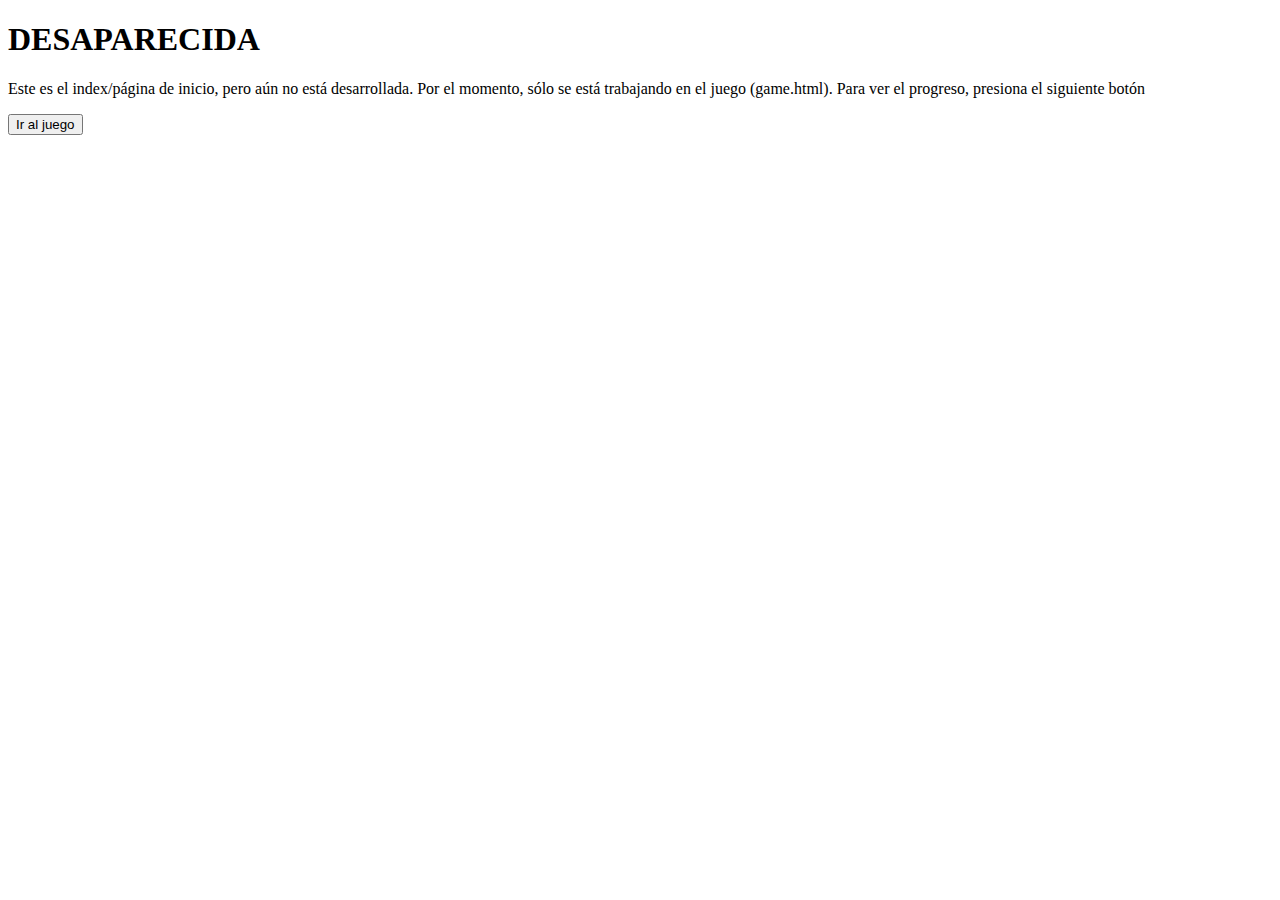
<file: index.html>
<!DOCTYPE html>
<html lang="en">
<head>
    <meta charset="UTF-8">
    <meta name="viewport" content="width=device-width, initial-scale=1.0">
    <title>Ecos del Celular - Videogame</title>
</head>
<body>
    <h1>DESAPARECIDA</h1>
    <p>Este es el index/página de inicio, pero aún no está desarrollada. Por el momento, sólo se está trabajando en el juego (game.html). Para ver el progreso, presiona el siguiente botón</p>
    <a href="./src/views/game.html"><button>Ir al juego</button></a>
</body>
</html>
</file>
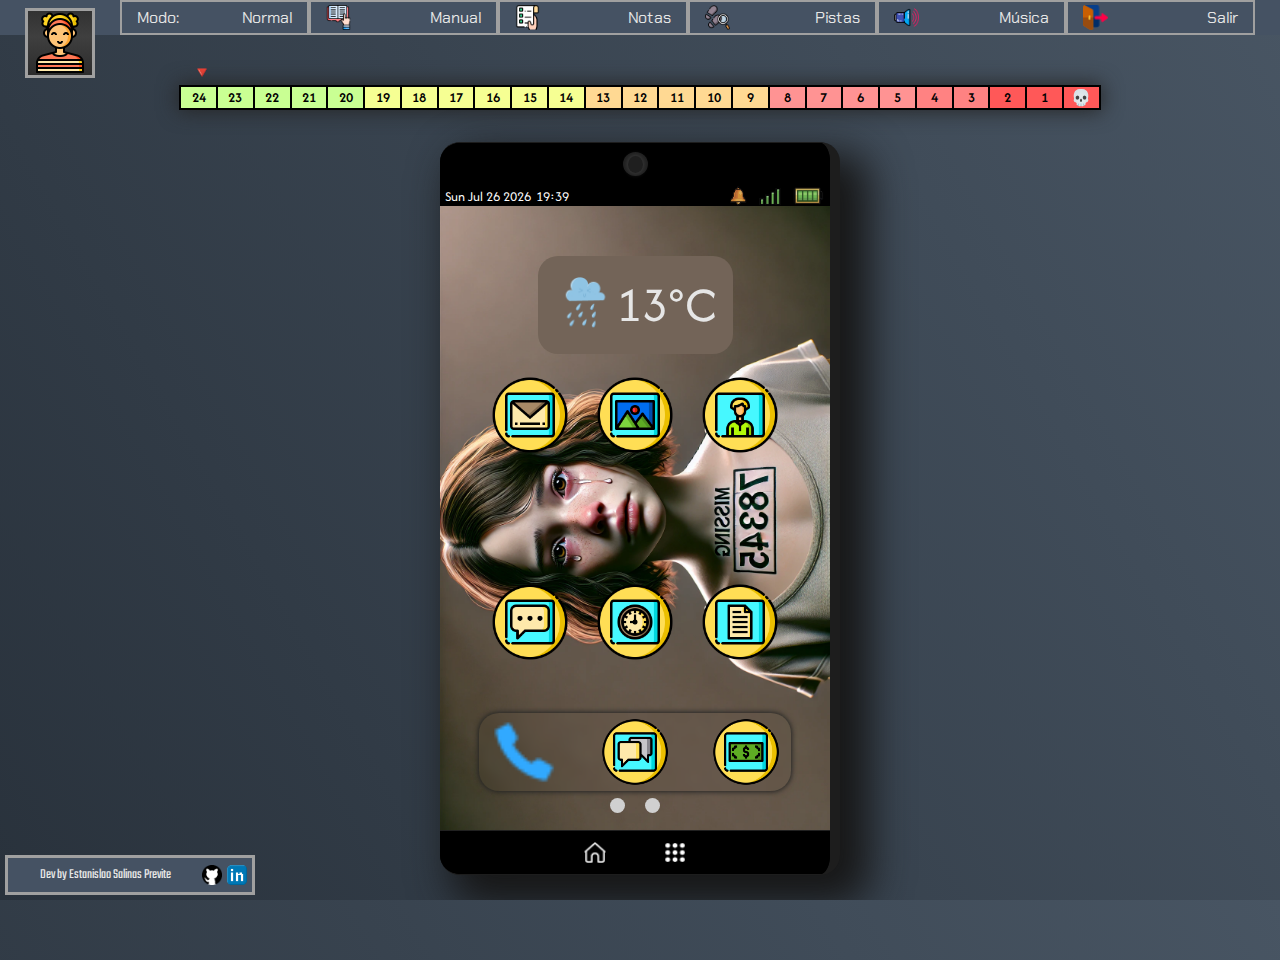
<file: src/views/game.html>
<!DOCTYPE html>
<html lang="en">
<head>
    <meta charset="UTF-8">
    <meta name="viewport" content="width=device-width, initial-scale=1.0">
    <title>Ecos del Celular: Game</title>
    <!-- LINK CSS -->
     <link rel="stylesheet" href="../public/styles/game.css">
    <!-- LINK GOOGLE FONTS -->
    <link rel="preconnect" href="https://fonts.googleapis.com">
    <link rel="preconnect" href="https://fonts.gstatic.com" crossorigin>
    <link href="https://fonts.googleapis.com/css2?family=Afacad:ital,wght@0,400..700;1,400..700&family=Chakra+Petch:ital,wght@0,300;0,400;0,500;0,600;0,700;1,300;1,400;1,500;1,600;1,700&family=Teko:wght@300..700&display=swap" rel="stylesheet">
</head>
<body>
    <!-- NAV -->
    <nav>
        <img src="../public/assets/imgs/icons/profiles/women-3.png" alt="User Profile Image">
        <ul>
            <li class="gameUi" data-id="0"><span>Modo:</span><span id="difficultSpan">Normal</span></li>
            <li class="gameUi" data-id="1"><img src="../public/assets/imgs/icons/nav/manual.png" alt="Game Manual Icon"><span>Manual</span></li>
            <li class="gameUi" data-id="2"><img src="../public/assets/imgs/icons/nav/notepad.png" alt="Player Notepad Icon"><span>Notas</span></li>
            <li class="gameUi" data-id="3"><img src="../public/assets/imgs/icons/nav/clue.png" alt="Clues Icon"><span>Pistas</span></li>
            <li class="gameUi" data-id="4"><img src="../public/assets/imgs/icons/nav/musicPanel.png" alt="Music and Volume Panel Icon"><span>Música</span></li>
            <li class="gameUi" data-id="5"><img src="../public/assets/imgs/icons/nav/logout.png" alt="Logout/Exit Icon"><span>Salir</span></li>
        </ul>
    </nav>
    <!-- MAIN -->
    <main>
        <!-- CELULAR  -->
        <section id="mainContainer" class="mainContainer">
            <div class="vapour"></div>
            <div class="progressContainer">
                <div class="progressSelector">
                    <div id="05">🔻</div>
                    <div id="010"></div>
                    <div id="015"></div>
                    <div id="020"></div>
                    <div id="025"></div>
                    <div id="030"></div>
                    <div id="035"></div>
                    <div id="040"></div>
                    <div id="045"></div>
                    <div id="050"></div>
                    <div id="055"></div>
                    <div id="060"></div>
                    <div id="065"></div>
                    <div id="070"></div>
                    <div id="075"></div>
                    <div id="080"></div>
                    <div id="085"></div>
                    <div id="090"></div>
                    <div id="095"></div>
                    <div id="0100"></div>
                </div>
                <div class="progressBar">
                    <div id="24"><span>24</span></div>
                    <div id="23"><span>23</span></div>
                    <div id="22"><span>22</span></div>
                    <div id="21"><span>21</span></div>
                    <div id="20"><span>20</span></div>
                    <div id="19"><span>19</span></div>
                    <div id="18"><span>18</span></div>
                    <div id="17"><span>17</span></div>
                    <div id="16"><span>16</span></div>
                    <div id="15"><span>15</span></div>
                    <div id="14"><span>14</span></div>
                    <div id="13"><span>13</span></div>
                    <div id="12"><span>12</span></div>
                    <div id="11"><span>11</span></div>
                    <div id="10"><span>10</span></div>
                    <div id="9"><span>9</span></div>
                    <div id="8"><span>8</span></div>
                    <div id="7"><span>7</span></div>
                    <div id="6"><span>6</span></div>
                    <div id="5"><span>5</span></div>
                    <div id="4"><span>4</span></div>
                    <div id="3"><span>3</span></div>
                    <div id="2"><span>2</span></div>
                    <div id="1"><span>1</span></div>
                    <div id="0">💀</div>
                </div>
            </div>
            <!-- APPS Y CELULAR PRINCIPAL -->
            <div class="cellphoneContainer">
                <div class="topCellphone">
                    <div class="cameraContainer">
                        <div class="camera"><div></div></div>
                    </div>
                </div>
                <!--  PANTALLA CELULAR -->
                <div class="screenCellphone">
                    <div class="navCellphone">
                        <div class="leftNavContainer">
                            <span id="date" class="date"></span><span id="clock"></span>
                        </div>
                        <div class="rightNavContainer">
                            <img src="../public/assets/imgs/icons/sound.png" alt="Sound Icon">
                            <img src="../public/assets/imgs/icons/network.png" alt="Network Mobile Phone Icon">
                            <img src="../public/assets/imgs/icons/battery.png" alt="Battery Icon">
                        </div>
                    </div>
                    <div id="homePage" class="homePage">
                        <div class="weather">
                            <img src="../public/assets/imgs/gifs/rainning.gif" alt="Rainning Weather in animation gif">
                            <span>13°C</span>
                        </div>
                        <div class="homeApps">
                            <img class="cellApp" data-id="2" src="../public/assets/imgs/icons/allApps/email.png" alt="">
                            <img class="cellApp" data-id="10" src="../public/assets/imgs/icons/allApps/gallery.png" alt="">
                            <img class="cellApp" data-id="7" src="../public/assets/imgs/icons/allApps/contacts.png" alt="">
                            <img class="cellApp" data-id="13" src="../public/assets/imgs/icons/allApps/sms.png" alt="">
                            <img class="cellApp" data-id="5" src="../public/assets/imgs/icons/allApps/clock.png" alt="">
                            <img class="cellApp" data-id="8" src="../public/assets/imgs/icons/allApps/documents.png" alt="">
                        </div>
                        <div class="fixedApps">
                            <img class="cellApp" data-id="3" src="../public/assets/imgs/icons/allApps/callApp.png" alt="">
                            <img class="cellApp" data-id="4" src="../public/assets/imgs/icons/allApps/chat.png" alt="">
                            <img class="cellApp" data-id="1" src="../public/assets/imgs/icons/allApps/bank.png" alt="">
                        </div>
                        <div class="changePage">
                            <div id="firstPageBtn" class="firstPageBtn"></div>
                            <div id="secondPageBtn" class="secondPageBtn"></div>
                        </div>
                    </div>
                    <div id="secondPage" class="secondPage">
                        <div class="secondPageApps">
                            <img class="cellApp" src="../public/assets/imgs/icons/allApps/calendar.png" alt="">
                            <img class="cellApp" src="../public/assets/imgs/icons/allApps/camera.png" alt="">
                            <img class="cellApp" data-id="8" src="../public/assets/imgs/icons/allApps/configuration.png" alt="">
                            <img class="cellApp" data-id="9" src="../public/assets/imgs/icons/allApps/download.png" alt="">
                            <img class="cellApp" data-id="11" src="../public/assets/imgs/icons/allApps/internet.png" alt="">
                            <img class="cellApp" data-id="14" src="../public/assets/imgs/icons/allApps/maps.png" alt="">
                            <img class="cellApp" data-id="16" src="../public/assets/imgs/icons/allApps/unknown.png" alt="">
                        </div>
                        <div class="changePage">
                            <div id="firstPageBtn" class="firstPageBtn"></div>
                            <div id="secondPageBtn" class="secondPageBtn"></div>
                        </div>
                    </div>
                    <!-- ALL APPS -->
                    <div id="allAppsPage" class="allAppsPage">
                        <div class="allApps">
                            <img class="cellApp" data-id="1" src="../public/assets/imgs/icons/allApps/bank.png" alt="">
                            <img class="cellApp" data-id="2" src="../public/assets/imgs/icons/allApps/email.png" alt="">
                            <img class="cellApp" src="../public/assets/imgs/icons/allApps/calendar.png" alt="">
                            <img class="cellApp" data-id="3" src="../public/assets/imgs/icons/allApps/callApp.png" alt="">
                            <img class="cellApp" src="../public/assets/imgs/icons/allApps/camera.png" alt="">
                            <img class="cellApp" data-id="4" src="../public/assets/imgs/icons/allApps/chat.png" alt="">
                            <img class="cellApp" data-id="5" src="../public/assets/imgs/icons/allApps/clock.png" alt="">
                            <img class="cellApp" data-id="6" src="../public/assets/imgs/icons/allApps/configuration.png" alt="">
                            <img class="cellApp" data-id="7" src="../public/assets/imgs/icons/allApps/contacts.png" alt="">
                            <img class="cellApp" data-id="8" src="../public/assets/imgs/icons/allApps/documents.png" alt="">
                            <img class="cellApp" data-id="9" src="../public/assets/imgs/icons/allApps/download.png" alt="">
                            <img class="cellApp" data-id="10" src="../public/assets/imgs/icons/allApps/gallery.png" alt="">
                            <img class="cellApp" data-id="11" src="../public/assets/imgs/icons/allApps/internet.png" alt="">
                            <img class="cellApp" data-id="12" src="../public/assets/imgs/icons/allApps/maps.png" alt="">
                            <img class="cellApp" data-id="13" src="../public/assets/imgs/icons/allApps/sms.png" alt="">
                            <img class="cellApp" data-id="14" src="../public/assets/imgs/icons/allApps/unknown.png" alt="">
                        </div>
                    </div>
                    <!-- BANK PAGE -->
                    <div class="appPage" data-id="1"><span>Bank</span></div>
                    <!-- EMAIL PAGE -->
                    <div class="appPage" data-id="2"><span>Email</span></div>
                    <!-- CALL APP PAGE -->
                    <div class="appPage" data-id="3"><span>Call App</span></div>
                    <!-- CHAT APP PAGE -->
                    <div class="appPage" data-id="4"><span>Chat App</span></div>
                    <!-- CLOCK PAGE -->
                    <div class="appPage" data-id="5"><span>Clock App</span></div>
                    <!-- CONFIGURATION PAGE -->
                    <div class="appPage" data-id="6"><span>Configuration App</span></div>
                    <!-- CONTACTS PAGE -->
                    <div class="appPage" data-id="7"><span>Contacts App</span></div>
                    <!-- DOCUMENTS PAGE -->
                    <div class="appPage" data-id="8"><span>Documents App</span></div>
                    <!-- DOWNLOAD PAGE -->
                    <div class="appPage" data-id="9"><span>Download App</span></div>
                    <!-- GALLERY PAGE -->
                    <div class="appPage" data-id="10"><span>Gallery App</span></div>
                    <!-- INTERNET PAGE -->
                    <div class="appPage" data-id="11"><span>Internet App</span></div>
                    <!-- MAPS PAGE -->
                    <div class="appPage" data-id="12"><span>Maps App</span></div>
                    <!-- SMS PAGE -->
                    <div class="appPage" data-id="13"><span>Sms App</span></div>
                    <!-- UNKNOWN PAGE -->
                    <div class="appPage" data-id="14"><span>Unknown App</span></div>
                </div>
                <!-- BOTONES NAVEGACIÓN -->
                <div class="buttonsCellphone">
                   <!--  <div class="backButton"><img src="" alt="Back Cellphone Button Icon"></div> -->
                    <div class="appsButton"><img id="homeBtn" src="../public/assets/imgs/icons/celButtons/homeButton.png" alt="Home Cellphone Button Icon"></div>
                    <div class="homeButton"><img id="allAppsBtn" src="../public/assets/imgs/icons/celButtons/allAppsButton.png" alt="AllApp Cellphone Button Icon"></div>
                </div>
            </div>
        </section>
        <!-- MODALES -->
        <section id="modalManual" class="modalManual">
            <h3>Manual de usuario <img class="closeModal" src="../public/assets/imgs/icons/close.png" alt="Close Modal Icon"></h3>
            <div class="content"></div>
        </section>
        <section id="modalNotepad" class="modalNotepad">
            <h3>Notas del usuario <img class="closeModal" src="../public/assets/imgs/icons/close.png" alt="Close Modal Icon"></h3>
            <div class="content"></div>
        </section>
        <section id="modalClues" class="modalClues">
            <h3>Pistas del usuario <img class="closeModal" src="../public/assets/imgs/icons/close.png" alt="Close Modal Icon"></h3>
            <div class="content"></div>
        </section>
        <section id="modalMusic" class="modalMusic">
            <h3>Ajustes de música <img class="closeModal" src="../public/assets/imgs/icons/close.png" alt="Close Modal Icon"></h3>
            <div class="content"></div>
        </section>
        <section id="modalLogout" class="modalLogout">
            <h3>Abandonar la sesión</h3>
            <div class="content">
                <span>Tu progreso ya está guardado, por lo que puedes salir tranquilamente.</span>
                <span>¿Deseas salir y abanadonar la sesión?</span>
                <div class="buttonSection">
                    <button id="logout">Abandonar juego</button>
                    <button class="closeModal">Regresar al juego</button>
                </div>
            </div>
        </section>
    </main>
    <!-- FOOTER -->
    <footer>
        <span>Dev by Estanislao Salinas Previte</span>
        <img src="../public/assets/imgs/icons/socialMedia/github.png" alt="Github Logo Icon">
        <img src="../public/assets/imgs/icons/socialMedia/linkedin.webp" alt="LinkedIn Logo Icon">
    </footer>
    <!-- SCRIPTS -->
    <script type="module" src="../app.js"></script>
</body>
</html>
</file>
<file: src/public/styles/game.css>
* {
  margin: 0px;
  padding: 0px;
  box-sizing: border-box;
}

html, body {
  width: 100%;
  height: 100%;
  display: flex;
  justify-content: center;
  flex-direction: column;
  align-items: center;
  overflow-x: hidden;
  overflow-y: hidden;
}

body {
  background-image: linear-gradient(60deg, #29323c 0%, #485563 100%);
  font-family: "Afacad", serif;
}

nav {
  width: 100%;
  height: 35px;
  display: flex;
  justify-content: center;
  flex-direction: row;
  align-items: center;
  position: fixed;
  top: 0px;
  gap: 25px;
  cursor: default;
  background-color: #455263;
  padding-left: 25px;
  padding-right: 25px;
  font-family: "Chakra Petch", serif;
  z-index: 10000;
}
nav img {
  width: 70px;
  height: 70px;
  margin-top: 50px;
  border: 3px solid rgb(160, 160, 160);
  background-image: linear-gradient(to bottom, #323232 0%, #3F3F3F 40%, #1C1C1C 150%), linear-gradient(to top, rgba(255, 255, 255, 0.4) 0%, rgba(0, 0, 0, 0.25) 200%);
}
nav ul {
  width: 100%;
  height: 100%;
  display: flex;
  justify-content: space-between;
  flex-direction: row;
  align-items: center;
}
nav ul li {
  list-style: none;
  display: flex;
  justify-content: space-between;
  flex-direction: row;
  align-items: center;
  width: 100%;
  height: 100%;
  gap: 10px;
  padding-left: 15px;
  padding-right: 15px;
  border: 2px solid rgb(160, 160, 160);
  cursor: pointer;
}
nav ul li img {
  width: 25px;
  height: 25px;
  border: 0px solid rgb(71, 70, 70);
  background-image: none;
  margin-top: 0px;
}
nav ul li span {
  font-size: 16px;
  color: #e6e6e6;
}
nav ul li:hover {
  background-color: #60728a;
}

main {
  width: 100%;
  height: 100%;
  display: flex;
  justify-content: center;
  flex-direction: column;
  align-items: center;
  margin-top: 60px;
  margin-bottom: 25px;
}
main .mainContainer {
  width: 80%;
  height: 100%;
  display: flex;
  justify-content: space-between;
  flex-direction: column;
  align-items: center;
  cursor: default;
}
main .mainContainer i {
  position: absolute;
  width: 2px;
  height: 10px;
  top: -10px;
  animation: rain linear infinite;
  background: #d3d3d3;
  z-index: 10;
}
main .mainContainer .vapour {
  position: absolute;
  width: 100%;
  height: 100%;
  animation: vapour 10s linear infinite;
  z-index: 10;
}
main .mainContainer .progressContainer {
  width: 90%;
  height: 50px;
  display: flex;
  justify-content: center;
  flex-direction: column;
  align-items: center;
  z-index: 11;
}
main .mainContainer .progressContainer .progressBar {
  border: 1px solid black;
  width: 100%;
  height: 25px;
  display: flex;
  justify-content: center;
  flex-direction: row;
  align-items: center;
  box-shadow: 0px 0px 20px 1px rgb(38, 38, 38);
}
main .mainContainer .progressContainer .progressBar div {
  width: 100%;
  height: 100%;
  background-color: #c9ff93;
  border: 1px solid black;
  display: flex;
  justify-content: center;
  flex-direction: column;
  align-items: center;
}
main .mainContainer .progressContainer .progressBar div span {
  width: 100%;
  height: 100%;
  font-size: 14px;
  font-weight: 600;
  display: flex;
  justify-content: center;
  flex-direction: column;
  align-items: center;
}
main .mainContainer .progressContainer .progressBar div:nth-child(6) {
  background-color: #f6ff93;
}
main .mainContainer .progressContainer div:nth-child(7) {
  background-color: #f6ff93;
}
main .mainContainer .progressContainer div:nth-child(8) {
  background-color: #f6ff93;
}
main .mainContainer .progressContainer div:nth-child(9) {
  background-color: #f6ff93;
}
main .mainContainer .progressContainer div:nth-child(10) {
  background-color: #f6ff93;
}
main .mainContainer .progressContainer div:nth-child(11) {
  background-color: #f6ff93;
}
main .mainContainer .progressContainer div:nth-child(12) {
  background-color: #ffd993;
}
main .mainContainer .progressContainer div:nth-child(13) {
  background-color: #ffd993;
}
main .mainContainer .progressContainer div:nth-child(14) {
  background-color: #ffd993;
}
main .mainContainer .progressContainer div:nth-child(15) {
  background-color: #ffd993;
}
main .mainContainer .progressContainer div:nth-child(16) {
  background-color: #ffd993;
}
main .mainContainer .progressContainer div:nth-child(17) {
  background-color: #ff9393;
}
main .mainContainer .progressContainer div:nth-child(18) {
  background-color: #ff9393;
}
main .mainContainer .progressContainer div:nth-child(19) {
  background-color: #ff9393;
}
main .mainContainer .progressContainer div:nth-child(20) {
  background-color: #ff9393;
}
main .mainContainer .progressContainer div:nth-child(21) {
  background-color: #ff8282;
}
main .mainContainer .progressContainer div:nth-child(22) {
  background-color: #fe8282;
}
main .mainContainer .progressContainer div:nth-child(23) {
  background-color: #ff5858;
}
main .mainContainer .progressContainer div:nth-child(24) {
  background-color: #ff5858;
}
main .mainContainer .progressContainer div:nth-child(25) {
  background-color: #ff5858;
}
main .mainContainer .progressContainer .progressSelector {
  width: 100%;
  height: 25px;
  display: flex;
  justify-content: center;
  flex-direction: row;
  align-items: center;
}
main .mainContainer .progressContainer .progressSelector div {
  width: 100%;
  height: 100%;
  display: flex;
  justify-content: center;
  flex-direction: column;
  align-items: center;
  background-color: transparent;
  animation: progressSelector 5s ease infinite;
}
main .mainContainer .cellphoneContainer {
  border-top: 1px solid rgb(29, 29, 29);
  border-bottom: 1px solid rgb(29, 29, 29);
  border-right: 10px solid rgb(29, 29, 29);
  box-shadow: 20px 20px 40px 10px rgb(23, 23, 23);
  width: 400px;
  height: 90%;
  border-radius: 20px;
  display: flex;
  justify-content: space-between;
  flex-direction: column;
  align-items: center;
  overflow: hidden;
  background-color: black;
  z-index: 12;
}
main .mainContainer .cellphoneContainer .topCellphone {
  width: 100%;
  height: 50px;
  display: flex;
  justify-content: center;
  flex-direction: column;
  align-items: center;
  background-color: black;
}
main .mainContainer .cellphoneContainer .topCellphone .cameraContainer {
  width: 100%;
  height: 30px;
  display: flex;
  justify-content: center;
  flex-direction: column;
  align-items: center;
}
main .mainContainer .cellphoneContainer .topCellphone .cameraContainer .camera {
  width: 25px;
  height: 80%;
  border-radius: 50%;
  background-color: #1f1f1f;
  display: flex;
  justify-content: center;
  flex-direction: column;
  align-items: center;
}
main .mainContainer .cellphoneContainer .topCellphone .cameraContainer .camera div {
  width: 15px;
  height: 70%;
  box-shadow: 0px 0px 5px 1px #3c3c3c;
  border-radius: 50%;
}
main .mainContainer .cellphoneContainer .screenCellphone {
  width: 100%;
  height: 100%;
  display: flex;
  justify-content: space-between;
  flex-direction: column;
  align-items: center;
  position: relative;
}
main .mainContainer .cellphoneContainer .screenCellphone div {
  width: 100%;
  height: 100%;
  display: flex;
  justify-content: space-between;
  flex-direction: column;
  align-items: center;
  overflow: hidden;
  background-position: center;
  background-repeat: no-repeat;
  background-size: cover;
}
main .mainContainer .cellphoneContainer .screenCellphone .navCellphone {
  width: 100%;
  height: 20px;
  display: flex;
  justify-content: space-between;
  flex-direction: row;
  align-items: center;
  background-color: black;
  z-index: 1000;
}
main .mainContainer .cellphoneContainer .screenCellphone .navCellphone .leftNavContainer {
  width: 100%;
  height: 100%;
  display: flex;
  justify-content: center;
  flex-direction: row;
  align-items: center;
  justify-content: flex-start;
  padding-left: 5px;
  gap: 5px;
}
main .mainContainer .cellphoneContainer .screenCellphone .navCellphone .leftNavContainer span {
  color: white;
  font-size: 14px;
}
main .mainContainer .cellphoneContainer .screenCellphone .navCellphone .rightNavContainer {
  width: 100%;
  height: 100%;
  display: flex;
  justify-content: center;
  flex-direction: row;
  align-items: center;
  gap: 10px;
  justify-content: flex-end;
  padding-right: 5px;
}
main .mainContainer .cellphoneContainer .screenCellphone .navCellphone .rightNavContainer img {
  width: auto;
  height: 100%;
}
main .mainContainer .cellphoneContainer .screenCellphone .homePage {
  padding-top: 50px;
  background-color: #282828;
  background-image: url(../assets/imgs/backgrounds/anaBackground.webp);
}
main .mainContainer .cellphoneContainer .screenCellphone .homePage .callApp {
  animation: appFadeIn 0.5s ease forwards;
}
main .mainContainer .cellphoneContainer .screenCellphone .homePage .weather {
  border-radius: 20px;
  width: 50%;
  height: 100px;
  -webkit-backdrop-filter: blur(200px);
          backdrop-filter: blur(200px);
  padding: 20px;
  display: flex;
  justify-content: space-between;
  flex-direction: row;
  align-items: center;
  top: 50px;
}
main .mainContainer .cellphoneContainer .screenCellphone .homePage .weather img {
  width: auto;
  height: 100%;
}
main .mainContainer .cellphoneContainer .screenCellphone .homePage .weather span {
  font-size: 50px;
  color: #e6e6e6;
}
main .mainContainer .cellphoneContainer .screenCellphone .homePage .homeApps {
  width: 80%;
  height: 70%;
  display: flex;
  justify-content: center;
  flex-direction: row;
  align-items: center;
  flex-wrap: wrap;
  gap: 25px;
  margin-top: -30px;
}
main .mainContainer .cellphoneContainer .screenCellphone .homePage .homeApps img {
  width: 80px;
  height: auto;
  cursor: pointer;
}
main .mainContainer .cellphoneContainer .screenCellphone .homePage .fixedApps {
  width: 80%;
  height: 80px;
  border-radius: 20px;
  padding: 10px;
  -webkit-backdrop-filter: blur(3px);
          backdrop-filter: blur(3px);
  display: flex;
  justify-content: space-between;
  flex-direction: row;
  align-items: center;
  box-shadow: 0px 0px 5px 1px rgb(36, 36, 36);
}
main .mainContainer .cellphoneContainer .screenCellphone .homePage .fixedApps img {
  width: 70px;
  height: auto;
  cursor: pointer;
}
main .mainContainer .cellphoneContainer .screenCellphone .homePage .changePage {
  display: flex;
  justify-content: center;
  flex-direction: row;
  align-items: center;
  width: 25%;
  height: 30px;
  margin-bottom: 10px;
  gap: 20px;
}
main .mainContainer .cellphoneContainer .screenCellphone .homePage .changePage div {
  background-color: #d0d0d0;
  width: 15px;
  height: 15px;
  border-radius: 50%;
  cursor: pointer;
}
main .mainContainer .cellphoneContainer .screenCellphone .secondPage {
  background-image: url(../assets/imgs/backgrounds/anaBackground.webp);
  display: none;
}
main .mainContainer .cellphoneContainer .screenCellphone .secondPage .secondPageApps {
  width: 80%;
  height: 60%;
  display: flex;
  justify-content: center;
  flex-direction: row;
  align-items: center;
  justify-content: center;
  flex-wrap: wrap;
  gap: 25px;
}
main .mainContainer .cellphoneContainer .screenCellphone .secondPage .secondPageApps img {
  width: 70px;
  height: auto;
  cursor: pointer;
  animation: appFadeIn 0.5s ease forwards;
}
main .mainContainer .cellphoneContainer .screenCellphone .secondPage .changePage {
  display: flex;
  justify-content: center;
  flex-direction: row;
  align-items: center;
  width: 25%;
  height: 30px;
  margin-bottom: 10px;
  gap: 20px;
}
main .mainContainer .cellphoneContainer .screenCellphone .secondPage .changePage div {
  background-color: #d0d0d0;
  width: 15px;
  height: 15px;
  border-radius: 50%;
  cursor: pointer;
}
main .mainContainer .cellphoneContainer .screenCellphone .allAppsPage {
  display: none;
  justify-content: center;
  background-image: url(../assets/imgs/backgrounds/anaBackground.webp);
}
main .mainContainer .cellphoneContainer .screenCellphone .allAppsPage div {
  width: 100%;
  height: 90%;
  display: flex;
  justify-content: center;
  flex-direction: row;
  align-items: center;
  flex-wrap: wrap;
  -webkit-backdrop-filter: blur(2px);
          backdrop-filter: blur(2px);
  gap: 20px;
}
main .mainContainer .cellphoneContainer .screenCellphone .allAppsPage div img {
  width: 80px;
  height: auto;
  transform: scale(0.0001);
  animation: appFadeIn 0.5s ease forwards;
  cursor: pointer;
}
main .mainContainer .cellphoneContainer .screenCellphone .appPage {
  display: flex;
  justify-content: center;
  flex-direction: column;
  align-items: center;
  display: none;
  width: 100%;
  height: 100%;
  background-image: linear-gradient(60deg, #29323c 0%, #485563 100%);
}
main .mainContainer .cellphoneContainer .screenCellphone .appPage span {
  color: #e6e6e6;
}
main .mainContainer .cellphoneContainer .buttonsCellphone {
  border-top: 1px solid rgb(33, 33, 33);
  width: 100%;
  height: 50px;
  display: flex;
  justify-content: center;
  flex-direction: row;
  align-items: center;
  gap: 20px;
  background-color: black;
}
main .mainContainer .cellphoneContainer .buttonsCellphone div {
  width: 60px;
  height: 100%;
  display: flex;
  justify-content: center;
  flex-direction: column;
  align-items: center;
}
main .mainContainer .cellphoneContainer .buttonsCellphone div img {
  cursor: pointer;
  width: auto;
  height: 60%;
}

.modalManual, .modalNotepad, .modalClues, .modalMusic {
  border: 3px solid rgb(160, 160, 160);
  position: absolute;
  left: 50px;
  width: 500px;
  height: 600px;
  box-shadow: 0px 0px 50px 5px rgb(34, 34, 34);
  z-index: 9999;
  display: flex;
  justify-content: space-between;
  flex-direction: column;
  align-items: center;
  font-family: "Chakra Petch", serif;
  cursor: default;
  overflow: hidden;
  display: none;
  opacity: 0;
  animation: modalIn 0.5s ease forwards;
}
.modalManual h3, .modalNotepad h3, .modalClues h3, .modalMusic h3 {
  width: 100%;
  height: 40px;
  display: flex;
  justify-content: space-between;
  flex-direction: row;
  align-items: center;
  padding-left: 10px;
  padding-right: 10px;
  background-color: #485563;
  color: #e6e6e6;
  border-bottom: 1px solid rgb(160, 160, 160);
}
.modalManual h3 img, .modalNotepad h3 img, .modalClues h3 img, .modalMusic h3 img {
  width: 25px;
  height: 25px;
  cursor: pointer;
}
.modalManual div, .modalNotepad div, .modalClues div, .modalMusic div {
  width: 100%;
  height: 100%;
  display: flex;
  justify-content: center;
  flex-direction: column;
  align-items: center;
  background-color: #485563;
}

.modalLogout {
  border: 3px solid rgb(160, 160, 160);
  position: absolute;
  right: 25px;
  top: 50px;
  width: 400px;
  height: 200px;
  box-shadow: 0px 0px 50px 5px rgb(34, 34, 34);
  z-index: 9999;
  display: flex;
  justify-content: space-between;
  flex-direction: column;
  align-items: center;
  font-family: "Chakra Petch", serif;
  cursor: default;
  overflow: hidden;
  display: none;
  opacity: 0;
  animation: modalIn 0.5s ease forwards;
}
.modalLogout h3 {
  width: 100%;
  height: 30px;
  display: flex;
  justify-content: space-between;
  flex-direction: row;
  align-items: center;
  align-items: flex-start;
  padding-left: 10px;
  background-color: #485563;
  color: #e6e6e6;
  font-size: 16px;
}
.modalLogout h3 img {
  width: 40px;
  height: 40px;
  cursor: pointer;
}
.modalLogout div {
  width: 100%;
  height: 100%;
  display: flex;
  justify-content: center;
  flex-direction: column;
  align-items: center;
  background-color: #485563;
}
.modalLogout div span {
  width: 100%;
  height: 100%;
  color: #e6e6e6;
  text-align: center;
  display: flex;
  justify-content: center;
  flex-direction: column;
  align-items: center;
}
.modalLogout div div {
  width: 100%;
  height: 100%;
  display: flex;
  justify-content: center;
  flex-direction: row;
  align-items: center;
  gap: 5px;
}
.modalLogout div div button {
  padding: 5px;
  border: 1px solid rgb(160, 160, 160);
  background-color: transparent;
  font-family: "Chakra Petch", serif;
  width: 140px;
  height: 40px;
  text-align: center;
  font-weight: 600;
  font-size: 16px;
  color: #e6e6e6;
  cursor: pointer;
  font-size: 14px;
}
.modalLogout div div button:hover {
  background-color: #60728a;
}

footer {
  position: fixed;
  left: 5px;
  bottom: 5px;
  width: 250px;
  height: 40px;
  display: flex;
  justify-content: space-between;
  flex-direction: row;
  align-items: center;
  background-color: #455263;
  border: 3px solid rgb(160, 160, 160);
  font-family: "Teko", serif;
  cursor: default;
  padding-left: 5px;
  padding-right: 5px;
  gap: 5px;
  z-index: 11;
}
footer span {
  width: 100%;
  height: 100%;
  font-size: 14px;
  color: #e6e6e6;
  display: flex;
  justify-content: center;
  flex-direction: column;
  align-items: center;
}
footer img {
  width: 20px;
  height: 20px;
  cursor: pointer;
}

@keyframes progressSelector {
  0% {
    transform: scale(1) translateY(0px);
  }
  25% {
    transform: scale(1.3) translateY(-5px);
  }
  50% {
    transform: scale(1) translateY(0px);
  }
  100% {
    transform: scale(1) translateY(0px);
  }
}
@keyframes vapour {
  0%, 100% {
    -webkit-backdrop-filter: blur(0);
            backdrop-filter: blur(0);
  }
  50% {
    -webkit-backdrop-filter: blur(1px);
            backdrop-filter: blur(1px);
  }
}
@keyframes rain {
  0% {
    top: -10px;
  }
  100% {
    top: 100vh;
  }
}
@keyframes modalIn {
  0% {
    opacity: 0;
  }
  100% {
    opacity: 1;
  }
}
@keyframes appFadeIn {
  0% {
    transform: scale(0.0001);
  }
  50% {
    transform: scale(1.1);
  }
  100% {
    transform: scale(1);
  }
}/*# sourceMappingURL=game.css.map */
</file>
